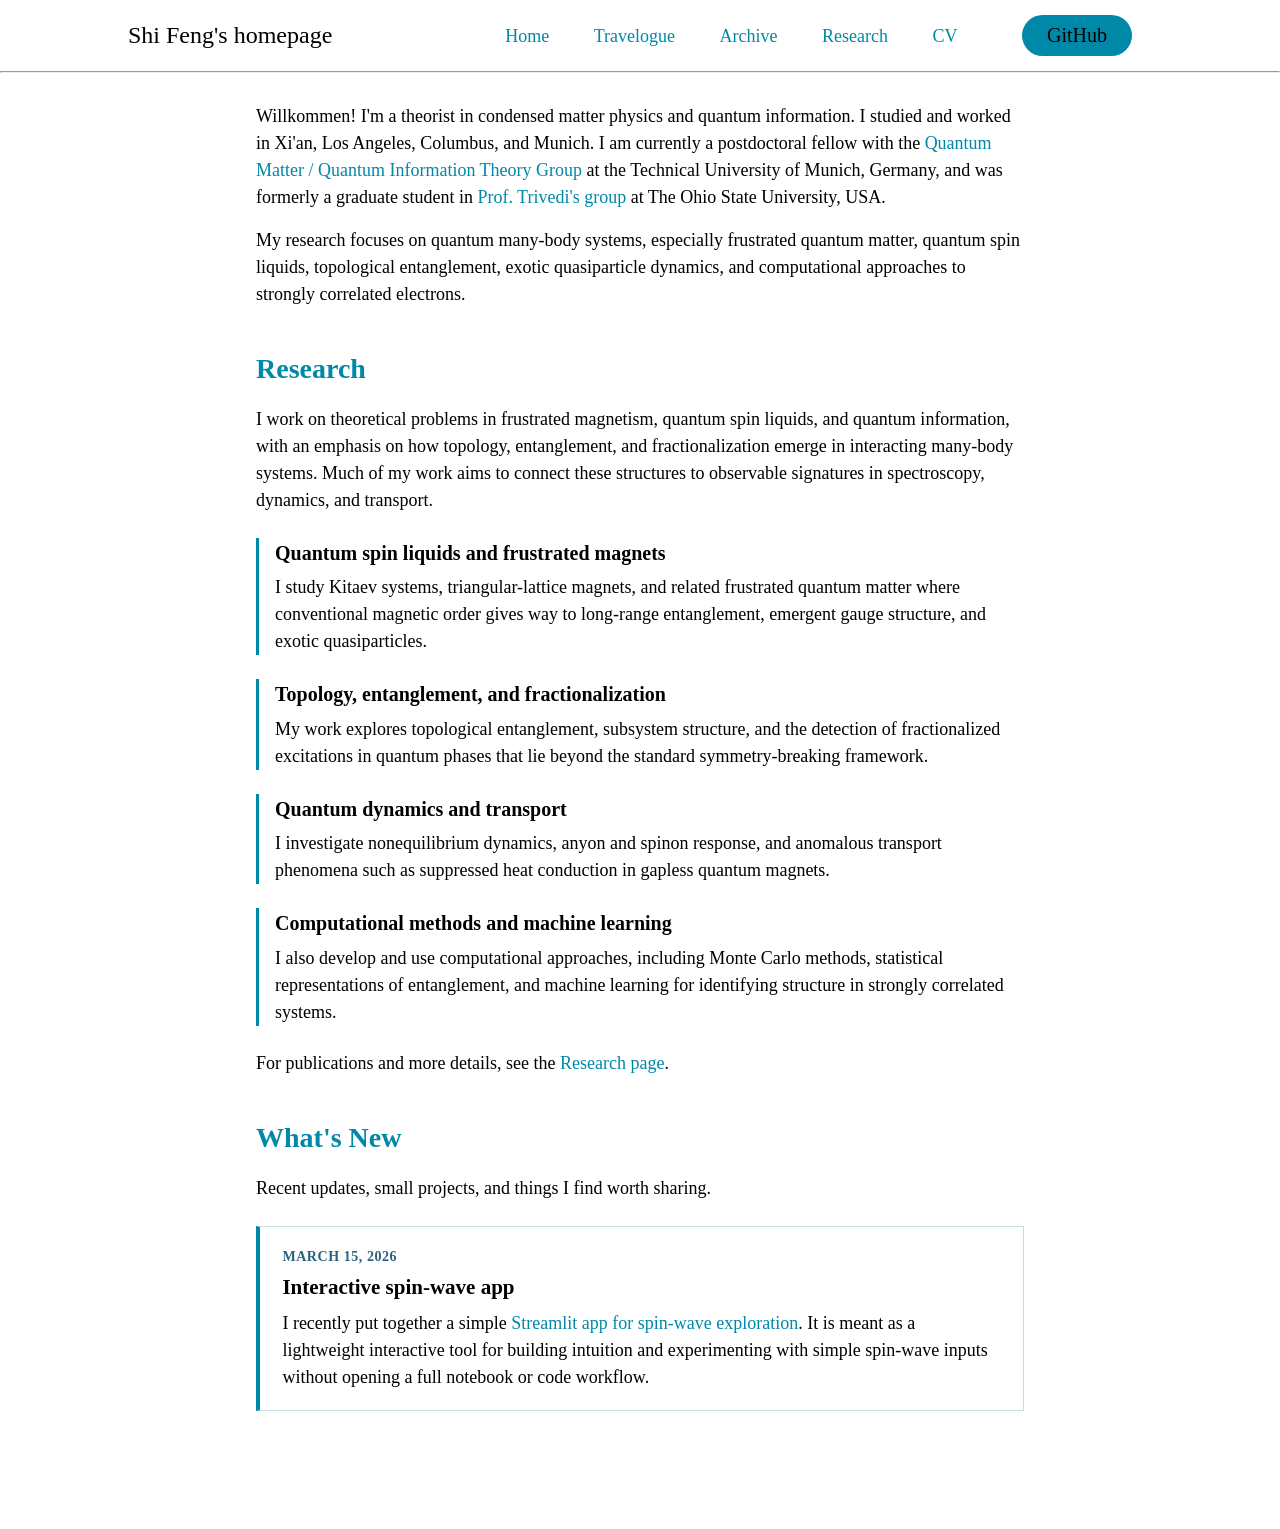
<file: index.html>
<!DOCTYPE html>
<html>
	<head>
		<link rel="stylesheet" href="mystyle.css">
		<meta charset="UTF-8" />
		<meta name="viewport" content="width=device-width" />
		<title>Shi Feng's Homepage</title>
	</head>

	<body>
		<header class="navbar">
			<div class="name"><font size=5>Shi Feng's homepage</font></div>	
			<nav>
				<ul class="nav__links">
				<font size = 4>
					<li><a href="index.html">Home</a></li>
					<li><a href="gleanings/index.html">Travelogue</a></li>
					<li><a href="archive/index.html">Archive</a></li>
					<li><a href="publications/index.html">Research</a></li>
					<li><a href="cv/CV_lastest.pdf">CV</a></li>
					<li><a class="git" href="https://github.com/fengshi96"><button>GitHub</button></a></li>
				</ul>
				</font>
			</nav>
		</header>
		<hr>

		<section class="texts home-intro">
			<p>
				Willkommen! I'm a theorist in condensed matter physics and quantum information. I studied and worked in Xi'an, Los Angeles, Columbus, and Munich.
				I am currently a postdoctoral fellow with the <a href="https://www.ph.nat.tum.de/en/cmt/about-us/" target="_self">Quantum Matter / Quantum Information Theory Group</a> at the Technical University of Munich, Germany, and was formerly a graduate student in <a href="http://trivediresearch.org.ohio-state.edu/" target="_self">Prof. Trivedi's group</a> at The Ohio State University, USA.
			</p>
			<p>
				My research focuses on quantum many-body systems, especially frustrated quantum matter, quantum spin liquids, topological entanglement, exotic quasiparticle dynamics, and computational approaches to strongly correlated electrons.
			</p>
		</section>

		<section class="texts home-section">
			<h2 class="section-title">Research</h2>
			<p>
				I work on theoretical problems in frustrated magnetism, quantum spin liquids, and quantum information, with an emphasis on how topology, entanglement, and fractionalization emerge in interacting many-body systems. Much of my work aims to connect these structures to observable signatures in spectroscopy, dynamics, and transport.
			</p>
			<div class="highlight-list">
				<div class="highlight-item">
					<h3>Quantum spin liquids and frustrated magnets</h3>
					<p>
						I study Kitaev systems, triangular-lattice magnets, and related frustrated quantum matter where conventional magnetic order gives way to long-range entanglement, emergent gauge structure, and exotic quasiparticles.
					</p>
				</div>
				<div class="highlight-item">
					<h3>Topology, entanglement, and fractionalization</h3>
					<p>
						My work explores topological entanglement, subsystem structure, and the detection of fractionalized excitations in quantum phases that lie beyond the standard symmetry-breaking framework.
					</p>
				</div>
				<div class="highlight-item">
					<h3>Quantum dynamics and transport</h3>
					<p>
						I investigate nonequilibrium dynamics, anyon and spinon response, and anomalous transport phenomena such as suppressed heat conduction in gapless quantum magnets.
					</p>
				</div>
				<div class="highlight-item">
					<h3>Computational methods and machine learning</h3>
					<p>
						I also develop and use computational approaches, including Monte Carlo methods, statistical representations of entanglement, and machine learning for identifying structure in strongly correlated systems.
					</p>
				</div>
			</div>
			<p class="home-link">
				For publications and more details, see the <a href="publications/index.html">Research page</a>.
			</p>
		</section>

		<section class="texts home-section">
			<h2 class="section-title">What's New</h2>
			<p>
				Recent updates, small projects, and things I find worth sharing.
			</p>
			<div class="update-list">
				<article class="update-item">
					<p class="update-date">March 15, 2026</p>
					<h3>Interactive spin-wave app</h3>
					<p>
						I recently put together a simple <a href="https://magnon.streamlit.app/" target="_blank" rel="noopener noreferrer">Streamlit app for spin-wave exploration</a>. It is meant as a lightweight interactive tool for building intuition and experimenting with simple spin-wave inputs without opening a full notebook or code workflow.
					</p>
				</article>
			</div>
		</section>




	</body>

	
</html>
</file>
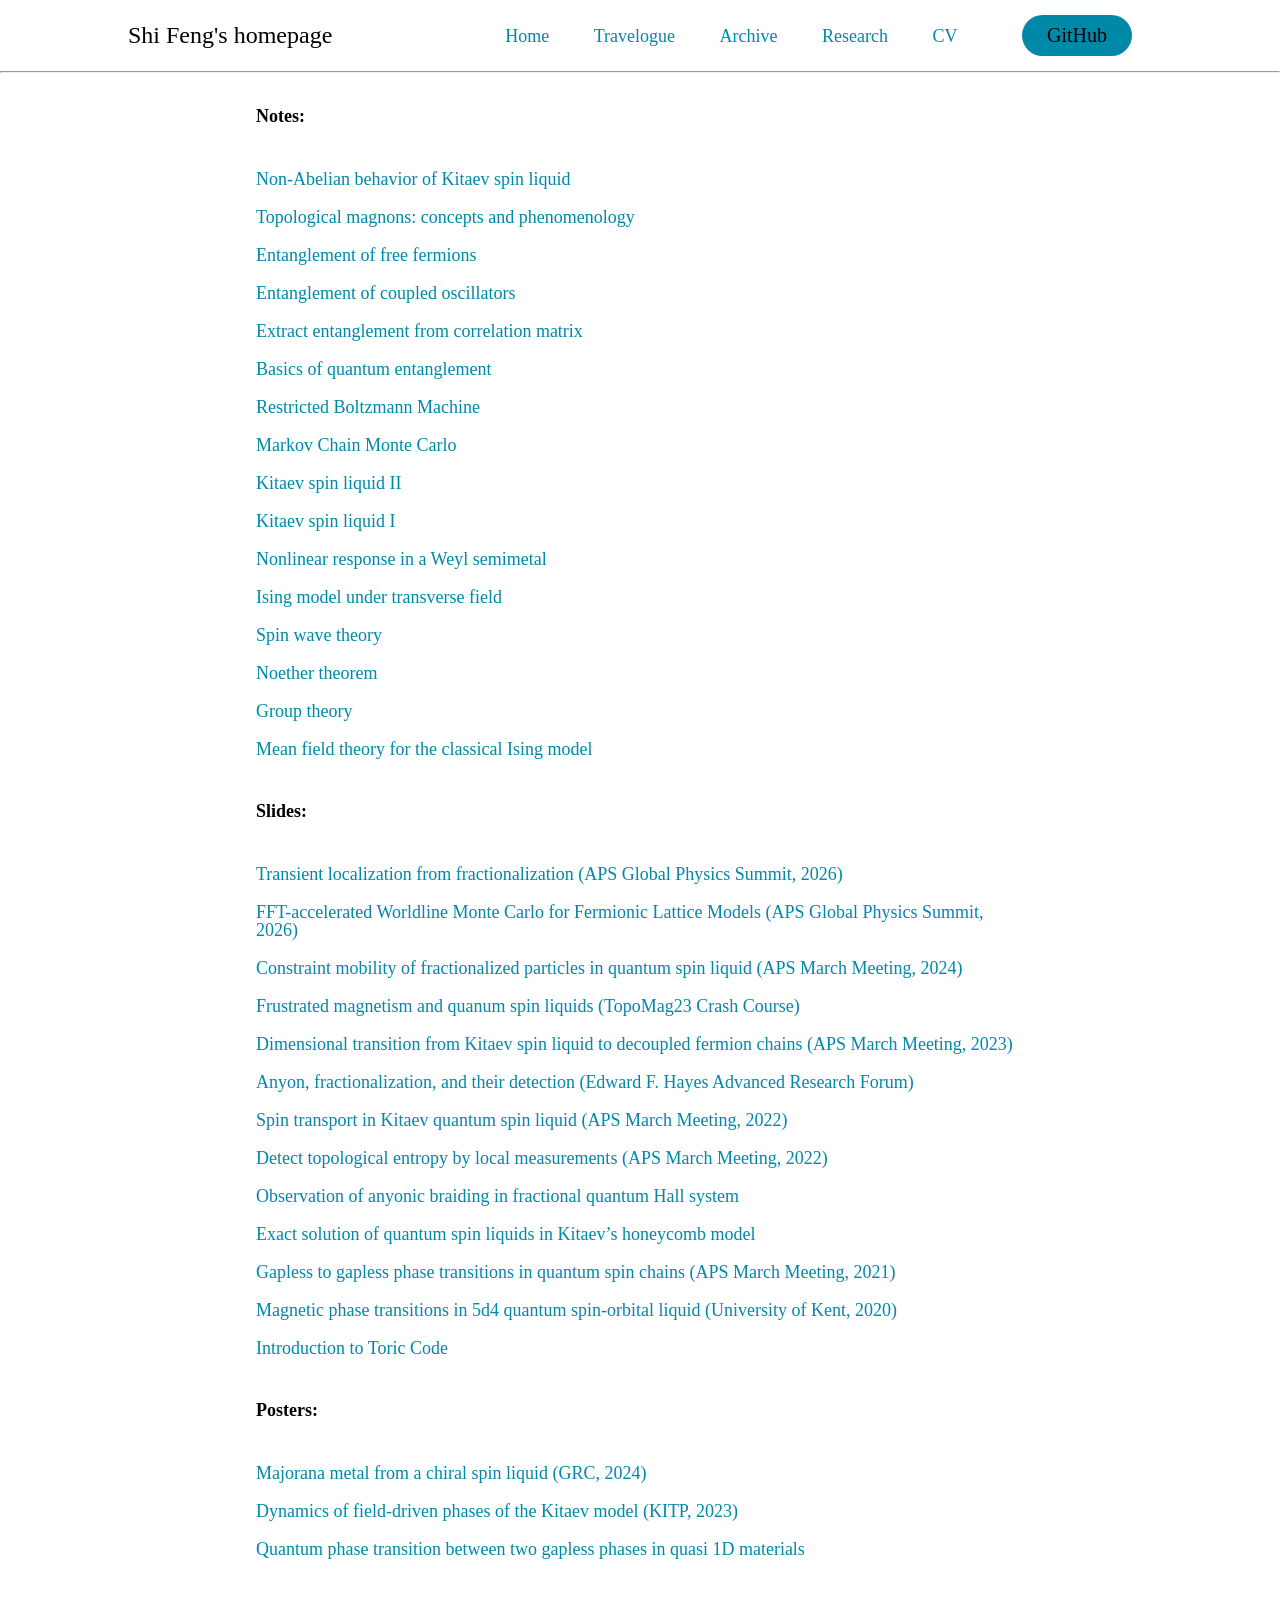
<file: archive/index.html>
<!DOCTYPE html>
<html>
	<head>
		<link rel="stylesheet" href="style.css">
		<meta charset="UTF-8" />
		<meta name="viewport" content="width=device-width" />
		<title>Shi Feng's Resources</title>
	</head>

	<body>
		<header class="navbar">
			<div class="name"><font size=5>Shi Feng's homepage</font></div>	
			<nav>
				<ul class="nav__links">
				<font size = 4>
					<li><a href="../index.html">Home</a></li>
					<li><a href="../gleanings/index.html">Travelogue</a></li>
					<li><a href="index.html">Archive</a></li>
					<li><a href="../publications/index.html">Research</a></li>
					<li><a href="../cv/CV_lastest.pdf">CV</a></li>
					<li><a class="git" href="https://github.com/fengshi96"><button>GitHub</button></a></li>
				</ul>
				</font>
			</nav>
		</header>
		<hr>

		<p class="texts">
			<b>Notes:</b> 
		</p>
		<nav class="nav__notes">
		<ul>
			<li><a href="notes/kitaev_braid/draft.pdf" target="_self">Non-Abelian behavior of Kitaev spin liquid</a></li>
			<li><a href="notes/topomagnon/draft.pdf" target="_self">Topological magnons: concepts and phenomenology</a></li>
			<li><a href="notes/entanglement/ent_of_free_fermion/draft.pdf" target="_self">Entanglement of free fermions</a></li>
			<li><a href="notes/entanglement/oscillator/draft.pdf" target="_self">Entanglement of coupled oscillators</a></li>
			<li><a href="notes/entanglement/ent_from_corr/draft.pdf" target="_self">Extract entanglement from correlation matrix</a></li>
			<li><a href="notes/entanglement/basics/draft.pdf" target="_self">Basics of quantum entanglement</a></li>
			<li><a href="notes/rbm/draft.pdf" target="_self">Restricted Boltzmann Machine</a></li>
			<li><a href="notes/mcmc/mcmc.pdf" target="_self">Markov Chain Monte Carlo</a></li>
			<li><a href="notes/kitaev_qsl_2/draft.pdf" target="_self">Kitaev spin liquid II</a></li>
			<li><a href="notes/kitaev_qsl_1/draft.pdf" target="_self">Kitaev spin liquid I </a></li>
			<li><a href="notes/weyl/draft.pdf" target="_self">Nonlinear response in a Weyl semimetal</a></li>
			<li><a href="notes/tfim/draft.pdf" target="_self">Ising model under transverse field</a></li>
			<li><a href="notes/spin_wave/draft.pdf" target="_self">Spin wave theory </a></li>
			<li><a href="notes/noether/draft.pdf" target="_self">Noether theorem </a></li>
			<li><a href="notes/group/draft.pdf" target="_self">Group theory </a></li>
			<li><a href="notes/IsingMFT/draft.pdf" target="_self">Mean field theory for the classical Ising model </a></li>
		</ul>
		</nav>
		
		<p class="texts">
			<b>Slides:</b> 
		</p>
		<nav class="nav__notes">
		<ul>
			<li><a href="slides/TL26.pdf" target="_self">Transient localization from fractionalization </a><a href="https://summit.aps.org/events/MAR-M40/7" target="_self">(APS Global Physics Summit, 2026)</a></li>
			<li><a href="slides/FFBS26.pdf" target="_self">FFT-accelerated Worldline Monte Carlo for Fermionic Lattice Models </a><a href="https://summit.aps.org/events/MAR-A46/13" target="_self">(APS Global Physics Summit, 2026)</a></li>
			<li><a href="slides/APS24Shi.pdf" target="_self">Constraint mobility of fractionalized particles in quantum spin liquid </a><a href="https://meetings.aps.org/Meeting/MAR24/Session/F22.10" target="_self">(APS March Meeting, 2024)</a></li>
			<li><a href="slides/TopoMag_SlidesV2.pdf" target="_self">Frustrated magnetism and quanum spin liquids </a><a href="https://cem.osu.edu/for-students-and-postdocs/cem-internal-advisory-council/events/topomag23-crash-course/" target="_self">(TopoMag23 Crash Course)</a></li> 
			<li><a href="slides/S30.00013ShiFeng.pdf" target="_self">Dimensional transition from Kitaev spin liquid to decoupled fermion chains </a><a href="https://meetings.aps.org/Meeting/MAR23/Session/S30.13" target="_self">(APS March Meeting, 2023)</a></li> 
			<li><a href="slides/Hayes_Shi-Feng.pdf" target="_self">Anyon, fractionalization, and their detection (Edward F. Hayes Advanced Research Forum)</a></li>
			<li><a href="slides/kitaevSpinTrans_2022.pdf" target="_self">Spin transport in Kitaev quantum spin liquid </a><a href="https://meetings.aps.org/Meeting/MAR22/Session/B64.1" target="_self">(APS March Meeting, 2022)</a></li>
			<li><a href="slides/localTEE.pdf" target="_self">Detect topological entropy by local measurements </a><a href="https://meetings.aps.org/Meeting/MAR22/Session/N51.1" target="_self">(APS March Meeting, 2022)</a></li>
			<li><a href="slides/JournalClb_Anyon.pdf" target="_self">Observation of anyonic braiding in fractional quantum Hall system</a></li>
			<li><a href="slides/kitaevSolution.pdf" target="_self">Exact solution of quantum spin liquids in Kitaev’s honeycomb model</a></li>
			<li><a href="slides/gapless2gapless_2021.pdf" target="_self">Gapless to gapless phase transitions in quantum spin chains </a><a href="https://meetings.aps.org/Meeting/MAR21/Session/E43.13" target="_self">(APS March Meeting, 2021)</a></li> 
			<li><a href="slides/d4Phases_2020.pdf" target="_self">Magnetic phase transitions in 5d4 quantum spin-orbital liquid </a><a href="https://research.kent.ac.uk/pqm/condensed-matter-physics-in-the-cities-2020/condensed-matter-physics-in-all-the-cities-prerecorded-video-talks/#Feng" target="_self">(University of Kent, 2020)</a></li>
			<li><a href="slides/tc.pdf" target="_self">Introduction to Toric Code </a></li>
		</ul>
		</nav>

		<p class="texts">
			<b>Posters:</b> 
		</p>
		<nav class="nav__notes">
		<ul>
			<li><a href="posters/GRC24.pdf" target="_self">Majorana metal from a chiral spin liquid (GRC, 2024)</li> 
			<li><a href="posters/PosterKITP23.pdf" target="_self">Dynamics of field-driven phases of the Kitaev model </a><a href="https://online.kitp.ucsb.edu/online/qcrystal-c23" target="_self">(KITP, 2023)</a></li> 
			<li><a href="posters/Winter_Party_Poster_2021.pdf" target="_self">Quantum phase transition between two gapless phases in quasi 1D materials</li> 
		</ul>
		</nav>
	</body>
	
	
</html>
</file>
<file: mystyle.css>
@import url('https://fonts.googleapis.com/css2?family=Montserrat:wght@500&display=swap');

* {
    box-sizing: border-box;
    margin: 0;
    padding: 0;
    background-color: white;
}

.navbar {
	font-family: "Times New Roman", Times, serif;
	font-weight: 500;
	font-size: 20px;
	color: black
	text-decoration: none;
}

button {
	font-family: "Times New Roman", Times, serif;
	font-weight: 500;
	font-size: 20px;
	color: black
	text-decoration: none;
}
	
.texts {
	padding: 30px 20%;
	line-height: 1.5;
	font-size: 18px;
}

.texts a,
.texts a:visited {
	color: #0088a9;
	text-decoration: none;
}

.texts a:hover,
.texts a:focus {
	color: #29627e;
	text-decoration: underline;
}

.home-intro p + p,
.home-section p + p {
	margin-top: 1rem;
}

.home-section {
	padding-top: 10px;
}

.section-title {
	margin-bottom: 1rem;
	font-size: 28px;
	font-weight: 600;
	color: #0088a9;
}

.highlight-list {
	margin-top: 1.5rem;
}

.update-list {
	margin-top: 1.5rem;
}

.update-item {
	margin-bottom: 1.5rem;
	padding: 1.2rem 1.4rem;
	border: 1px solid #c8dde3;
	border-left: 4px solid #0088a9;
}

.update-date {
	margin-bottom: 0.35rem;
	font-size: 14px;
	font-weight: 600;
	letter-spacing: 0.04em;
	text-transform: uppercase;
	color: #29627e;
}

.update-item h3 {
	margin-bottom: 0.4rem;
	font-size: 21px;
	font-weight: 600;
}

.highlight-item {
	margin-bottom: 1.5rem;
	padding-left: 1rem;
	border-left: 3px solid #0088a9;
}

.highlight-item h3 {
	margin-bottom: 0.4rem;
	font-size: 20px;
	font-weight: 600;
}

.home-link {
	margin-top: 0.5rem;
}

.publist {
	padding: 6px 20%;
	line-height: 1.2;
	font-size: 18px;
}

.pub {
	padding: 30px 20%;
	font-size: 18px;
}

header {
	display: flex;
	justify-content: flex-end;
	align-items: center;
	padding: 15px 10%;
}

.name {
	margin-right: auto;
}

.nav__links {
	list-style: none;
}

.nav__links li {
	display: inline-block;
	padding: 0px 20px;
}

.nav__links li a {
	color: #0088a9;
	text-decoration: none;
	transition: all 0.3s ease 0s;
}

.nav__links li a:visited {
	color: #0088a9;
}

.nav__links li a:hover,
.nav__links li a:focus {
	color: #29627e;
	text-decoration: underline;
	transition: all 0.3s ease 0s;
}

button {
	margin-left: 20px;
	padding: 9px 25px;
	background-color: rgba(0,136,169,1);
	border: none;
	border-radius: 50px;
	cursor: pointer;
	transition: all 0.3s ease 0s;
}

button:hover {
	background-color: rgba(0,136,169,0.8);
}


body {
	position:relative; 
	left: 0px;  
	margin:0 auto;
	background-color:white;
	padding-bottom: 5%;
}



aside {
    width: 35%;
    padding-left: .5rem;
    margin-left: .5rem;
    float: right;
    box-shadow: inset 5px 0 5px -5px #29627e;
    font-style: italic;
    color: #29627e;
}


aside > p {
    margin: .5rem;
}

figcaption {
    font-style: italic;
    color: #29627e;
}

/* Media Queries for Mobile Responsiveness */
@media screen and (max-width: 768px) {
    .texts, .publist, .pub {
        padding: 30px 5%;
    }

    .section-title {
        font-size: 24px;
    }

    .highlight-item h3 {
        font-size: 18px;
    }

    .update-item h3 {
        font-size: 18px;
    }

    header {
        flex-wrap: wrap;
        padding: 10px 5%;
        justify-content: center; /* Center the items in the header */
    }

    .nav__links {
        text-align: center;
        margin-top: 10px;
        width: 100%;
    }

    .nav__links li {
        display: block;
        padding: 5px 0;
    }

    button {
        margin-left: 0;
        margin-top: 10px;
    }

    .name {
        text-align: center;
        width: 100%;
        margin-bottom: 10px;
    }

    aside {
        width: 100%;
        padding-left: 1rem;
        margin-left: 0;
        float: none;
        box-shadow: none;
    }

    aside > p {
        margin: .5rem 0;
    }

    /* Adjust font sizes */
    .navbar, button {
        font-size: 18px;
    }

    .texts, .publist, .pub {
        font-size: 16px;
    }

    .name font {
        font-size: 4;
    }

    .nav__links font {
        font-size: 3;
    }
}

/* Media Queries for Larger Mobile Devices and Tablets */
@media screen and (min-width: 769px) and (max-width: 1024px) {
    .texts, .publist, .pub {
        padding: 30px 10%;
    }

    header {
        padding: 15px 5%;
        justify-content: center; /* Center the items in the header */
    }

    .nav__links {
        text-align: center;
    }

    .nav__links li {
        padding: 0px 10px;
    }

    aside {
        width: 50%;
    }
}
</file>
<file: archive/style.css>
@import url('https://fonts.googleapis.com/css2?family=Montserrat:wght@500&display=swap');

* {
    box-sizing: border-box;
    margin: 0;
    padding: 0;
    background-color: white;
}

.navbar {
	font-family: "Times New Roman", Times, serif;
	font-weight: 500;
	font-size: 20px;
	color: black
	text-decoration: none;
}

button {
	font-family: "Times New Roman", Times, serif;
	font-weight: 500;
	font-size: 20px;
	color: black
	text-decoration: none;
}
	
.texts {
	padding: 30px 20%;
	line-height: 1.5;
	font-size: 18px;
}

.texts a,
.texts a:visited,
.nav__notes a,
.nav__notes a:visited {
	color: #0088a9;
	text-decoration: none;
}

.texts a:hover,
.texts a:focus,
.nav__notes a:hover,
.nav__notes a:focus {
	color: #29627e;
	text-decoration: underline;
}

.publist {
	padding: 6px 20%;
	line-height: 1.2;
	font-size: 18px;
}

.pub {
	padding: 30px 20%;
	font-size: 18px;
}

header {
	display: flex;
	justify-content: flex-end;
	align-items: center;
	padding: 15px 10%;
}

.name {
	margin-right: auto;
}

.nav__links {
	list-style: none;
}

.nav__links li {
	display: inline-block;
	padding: 0px 20px;
}

.nav__links li a {
	color: #0088a9;
	text-decoration: none;
	transition: all 0.3s ease 0s;
}

.nav__links li a:visited {
	color: #0088a9;
}

.nav__links li a:hover,
.nav__links li a:focus {
	color: #29627e;
	text-decoration: underline;
	transition: all 0.3s ease 0s;
}

.nav__notes li {
	padding: 10px 20%;
	line-height: 1;
	font-size: 18px;
}


button {
	margin-left: 20px;
	padding: 9px 25px;
	background-color: rgba(0,136,169,1);
	border: none;
	border-radius: 50px;
	cursor: pointer;
	transition: all 0.3s ease 0s;
}

button:hover {
	background-color: rgba(0,136,169,0.8);
}

body {
	position:relative; 
	left: 0px;  
	margin:0 auto;
	background-color:white;
	padding-bottom: 5%;
}




aside {
    width: 35%;
    padding-left: .5rem;
    margin-left: .5rem;
    float: right;
    box-shadow: inset 5px 0 5px -5px #29627e;
    font-style: italic;
    color: #29627e;
}


aside > p {
    margin: .5rem;
}

figcaption {
    font-style: italic;
    color: #29627e;
}


/* Media Queries for Mobile Responsiveness */
@media screen and (max-width: 768px) {
    .texts, .publist, .pub {
        padding: 30px 5%;
    }

    header {
        flex-wrap: wrap;
        padding: 10px 5%;
        justify-content: center; /* Center the items in the header */
    }

    .nav__links {
        text-align: center;
        margin-top: 10px;
        width: 100%;
    }

    .nav__links li {
        display: block;
        padding: 5px 0;
    }

    button {
        margin-left: 0;
        margin-top: 10px;
    }

    .name {
        text-align: center;
        width: 100%;
        margin-bottom: 10px;
    }

    aside {
        width: 100%;
        padding-left: 1rem;
        margin-left: 0;
        float: none;
        box-shadow: none;
    }

    aside > p {
        margin: .5rem 0;
    }

    /* Adjust font sizes */
    .navbar, button {
        font-size: 18px;
    }

    .texts, .publist, .pub {
        font-size: 16px;
    }

    .name font {
        font-size: 4;
    }

    .nav__links font {
        font-size: 3;
    }
}

/* Media Queries for Larger Mobile Devices and Tablets */
@media screen and (min-width: 769px) and (max-width: 1024px) {
    .texts, .publist, .pub {
        padding: 30px 10%;
    }

    header {
        padding: 15px 5%;
        justify-content: center; /* Center the items in the header */
    }

    .nav__links {
        text-align: center;
    }

    .nav__links li {
        padding: 0px 10px;
    }

    aside {
        width: 50%;
    }
}
</file>
